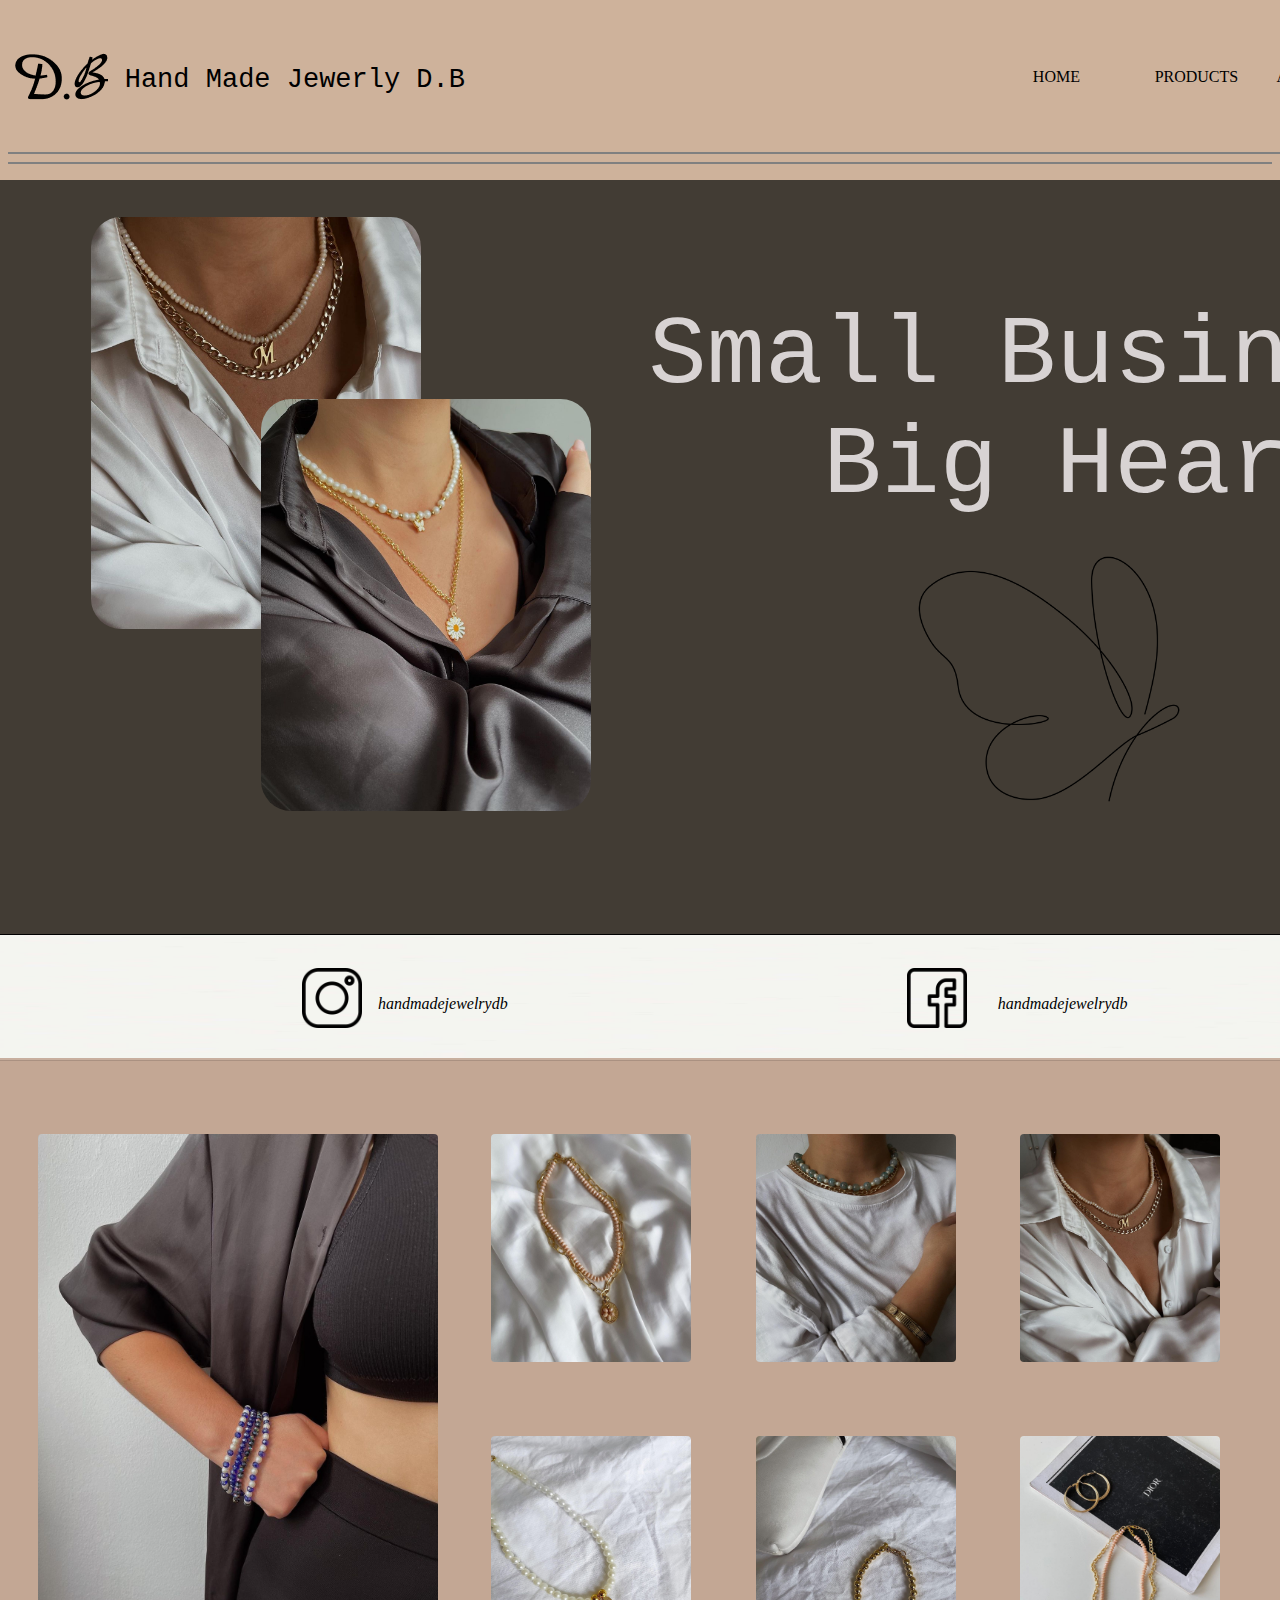
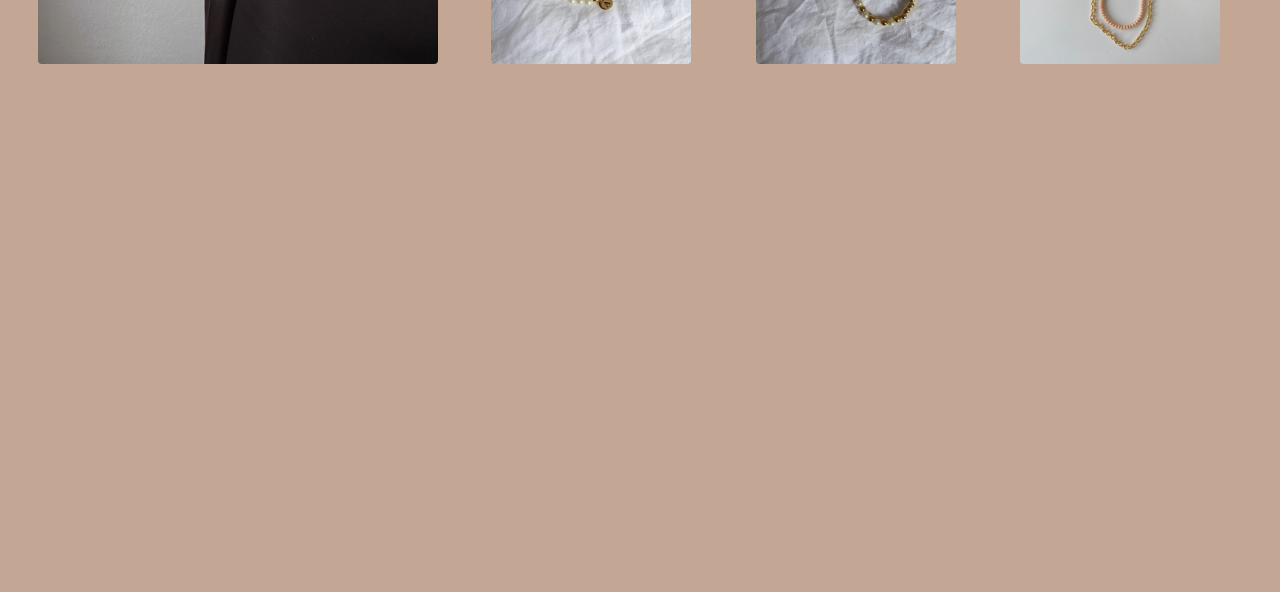
<file: handmadejewelrydb/html/index.html>
<!DOCTYPE html>
<html lang="en">
<head>
    <meta charset="UTF-8"> 
    <meta http-equiv="X-UA-Compatible" content="IE=edge">
    <link rel="stylesheet" href="../css/homepage.css">
    <meta name="viewport" content="width=device-width, initial-scale=1.0">
    <title>Hand Made Jewerly</title>
</head>
<body class="body">


   <div class="DBlogo">
        <img src="../photos/D..png" alt="Drita">
    <img src="../photos/B.png" alt="Beqiri">
</div>
 <div class="header1db">
            <pre>Hand Made Jewerly D.B</pre>

    </div>

<div class="header1">
   
    <li>
        <li class="home"><a href="#home">HOME</a></li>
        <li class="products"><a href="#products">PRODUCTS</a></li>
        <li class="about us"><a href="#">ABOUT US</a></li>
        <li class="contact"><a href="#">CONTACT</a></li>
    </li>

</div>
<hr style="width: 39cm; border: 1.4px solid;">
<hr style="border: 1.4px solid;">

                                <div id="home"  class="headerbackground">
<div class="headerimage">
    <!--<img src="../photos/logo 1.png" alt="logo" width="100px" height="auto" style="position: absolute !important;  clip-path: circle(); position: absolute; top: -5cm; left: 18cm;">-->
    <img src="../photos/headerimage2.jpg" alt="headerimage"width="330px"  height="auto" style="border-radius: 0.8cm; z-index: 1;">
    
                <div class="headerimage2">
    <img src="../photos/headerimage3.jpg" alt="headerimage"width="330px"  height="auto" style="border-radius: 0.8cm; left: 20cm; z-index: 1;">
                </div>
</div>
                               </div>
<div class="smallb">
    <pre>
    Small Business. <br>       Big Heart.
    </pre>
         <div class="butterfly">
<img src="../photos/—Pngtree—line draw vector minimalistic butterfly_5580044.png" alt="butterfly" width="360px" height="auto" >
         </div>

</div>
</div>






                                                   <!--social media-->



<div>
<a href="https://www.instagram.com/handmadejewelrydb/" target="_blank">
<img src="../photos/instagram.png" alt="instagram" width="60px" height="auto" style=" position: absolute; z-index: 1000; top: 25.6cm; left: 8cm;">
<p style="position: absolute; top: 25.9cm; left: 10cm; z-index: 1000; text-decoration: none; font-style: oblique; color: black;">handmadejewelrydb</p>
</a>
           <a href="">
<img src="../photos/facebook.png" alt="facebook" width="60px" height="auto" style="position: absolute; z-index: 1000; top: 25.6cm; left: 24cm;">
</a>
<p style="position: absolute; top: 25.9cm; left: 26.4cm; z-index: 1000; text-decoration: none; font-style: oblique; color: black;">handmadejewelrydb</p>
           </a>
<img src="../photos/header.white-background.jpg" alt="white-background" width="1565.33cm" height="125cm" style=" position: absolute; border: 1.4px solid; left: -1cm; top: 24.7cm;">
</div>








                                                       <!-- Produktet-->



  <div id="products" class="productsbackground">
   
         <div class="textWithBlurredBg">
             
    <img src="../photos/Anna.jpg" alt="Anna Necklace" width="200px" height="228px" style=" position: absolute; left: 13cm; top: 2cm;">
             <a href="../html2/index.html">
    <h2 style="top: -7.6cm; left: 1cm;">Anna Necklace</h2>
             </a>
         </div>
        
               <!---->
                 <div class="textWithBlurredBg">
                     
    <img src="../photos/Gina.jpg" alt="Gina Necklace" width="200px" height="228px" style=" position: absolute; left: 20cm; top: 2cm;">
                     <a href="#">
    <h2 style="top: -7.6cm; left: 8cm;">Gina Necklace</h2>
                     </a>
                </div>
                <!---->
                         <div class="textWithBlurredBg">
    <img src="../photos/Deana.jpg" alt="Deana Necklace" width="200px" height="228px" style=" position: absolute; left: 27cm; top: 2cm;">
    <a href="#">
    <h2 style="top: -7.6cm; left: 15.1cm;">Deana Necklace</h2>
    </a>
 </div>

 <div class="textWithBlurredBg">
    <img src="../photos/Ina.jpg" alt="Ina Necklace" width="200px" height="228px" style=" position: absolute; left: 34cm; top: 2cm;">
    <a href="#">
    <h2 style="top: -7.6cm; left: 22cm;">Ina Necklace</h2>
    </a>
  </div>

  <div class="textWithBlurredBg">
    <img src="../photos/Laya.jpg" alt="Laya Necklace" width="200px" height="228px" style=" position: absolute; left: 13cm; top: 10cm;">
    <a href="#">
    <h2 style="top: 0.2cm; left: 1.1cm;">Laya Necklace</h2>
    </a>
    </div>

    <div class="textWithBlurredBg">
        <img src="../photos/Indra.jpg" alt="Indra Necklace" width="200px" height="228px" style=" position: absolute; left: 20cm; top: 10cm;">
        <a href="#">
        <h2 style="top: 0.2cm; left: 8.1cm;">Indra Necklace</h2>
        </a>
        </div>

        <div class="textWithBlurredBg">
            <img src="../photos/Ira.jpg" alt="Ira Necklace" width="200px" height="228px" style=" position: absolute; left: 27cm; top: 10cm;">
            <a href="#">
            <h2 style="top: 0.2cm; left: 15.1cm;">Ira Necklace</h2>
            </a>
            </div>

            <div class="textWithBlurredBg">
                <img src="../photos/Aya.jpg" alt="Aya Necklace" width="200px" height="228px" style=" position: absolute; left: 34cm; top: 10cm;">
                <a href="#">
                <h2 style="top: 0.2cm; left: 22.1cm;">Aya Necklace</h2>
                </a>
                </div>

                <div class="textWithBlurredBg">
                    <img src="../photos/Mimi2.jpg" alt="Mimi Necklace" width="400px" height="530px" style=" position: absolute; left: 1cm; top: 2cm;">
                    <a href="#">
                    <h2 style=" font-size: 40px; top: -4.6cm; left: -8.4cm;">Mimi Necklace</h2>
                    </a>
                  </div>
</body>
</html>
</file>
<file: handmadejewelrydb/css/homepage.css>
html{
  scroll-behavior: smooth;
}
.body{
    background-repeat: no-repeat;
    background-color: #c2a083ce;
    
}

.header1{
    background-color: rgba(0, 0, 0, 0);
    
    width: 40cm;
    height: 3.6cm;
    object-fit: fill;
    position: relative;
    border-bottom: 4px;
    cursor: pointer;
    
}

.DBlogo{
    position: absolute;
    top: 1.4cm;
    left: 0.4cm;
    
 }
    
.header1db{
position: absolute !important;
top: 1.26cm;
left: 3.3cm;
font-family: Marck Script;
font-size: 27px;
margin-top: -10px;
}

/*hover menu-bar*/
.header1 li{
    position: relative;
    left: 23cm;
    top: 0.8cm;
    display: inline;
    padding-left: 1cm;
    width: 80px;
    font-family: Rosarivo;
    font-size: 20px;
}
.header1 li a{
    text-decoration: none;
    color: rgb(0, 0, 0);
}

.header1 li{
  display: inline-block;
  position: relative;
  top: 1.58cm;
  color: #000000;
  font-size: 100%;
}

.header1 li  :after {
  content: '';
  position: absolute;
  width: 106%;
  transform: scaleX(0);
  height: 2px;
  bottom: 0;
  left: 30px;
  background-color: #000000;
  transition: transform 0.25s ease-out;
}

.header1 li :hover:after {
  transform: scaleX(0.75);
  transform-origin: bottom left;
}

.headerimage{
  position: absolute;
  width: 4cm;
  height: auto;
  left: 2.5cm;
  top: 1cm;
  border-radius: 3cm;
  
 }

 .headerimage2{
   position: absolute;
   top: 4.8cm;
   left: 4.5cm;
   
 }

 .headerbackground{
  background-color: rgba(24, 24, 22, 0.774);
  position: relative;
  display: flex;
  top: 0.2cm !important;
  left: -0.3cm;
  width: 40.5cm;
  height: 20cm;
  
 }

 img.headerwhite{
  position: absolute;
  width: 12cm;
  height: auto;
  top: -1cm;
  left: -1cm;
  
}

 .smallb{
   position: absolute;
   top: 5.4cm;
   left: 11cm;
   font-size: 97px;
   font-family: Rosarivo;
   color: #D8D3D3;
   
 }
 .butterfly{
  position: absolute;
  left: 12cm;
  top: 7.8cm;
  }

  .products{
    position: absolute;
    top: 30cm;
  }

  
  .productsbackground{
    position: absolute;
    top: 28cm;
    left: 0cm;
    width: 40.4cm;
    height: 30cm;
    background-color: #c2a593e0;
    /*border: 2px solid;*/
   
  }

  .product1::before{
    width: 360px;
     height: auto;
      position: absolute;
       left: 2cm;
        top: 2cm;
         border: 1px solid;
  }

  
  
  
  .textWithBlurredBg img{
    
    transition:.3s;
    border-radius:4px;
  }
  
  .textWithBlurredBg:hover img{
    filter:blur(0.8px) brightness(96%);
    box-shadow:0 0 16px rgba(34, 36, 36, 0.438);
    border: 1px solid black;

  }
   
  .textWithBlurredBg :not(img){
    position:absolute;
    z-index:1;
    top:40%;
    left: 23.6%;
    width:50%;
    text-align:center;
    color:rgb(0, 0, 0);
    opacity:0;
    transition:.3s;
    font-family:'Trebuchet MS', 'Lucida Sans Unicode', 'Lucida Grande', 'Lucida Sans', Arial, sans-serif ;
    
   
  }

  .textWithBlurredBg:hover :not(img){
    opacity:1;
  }
</file>
